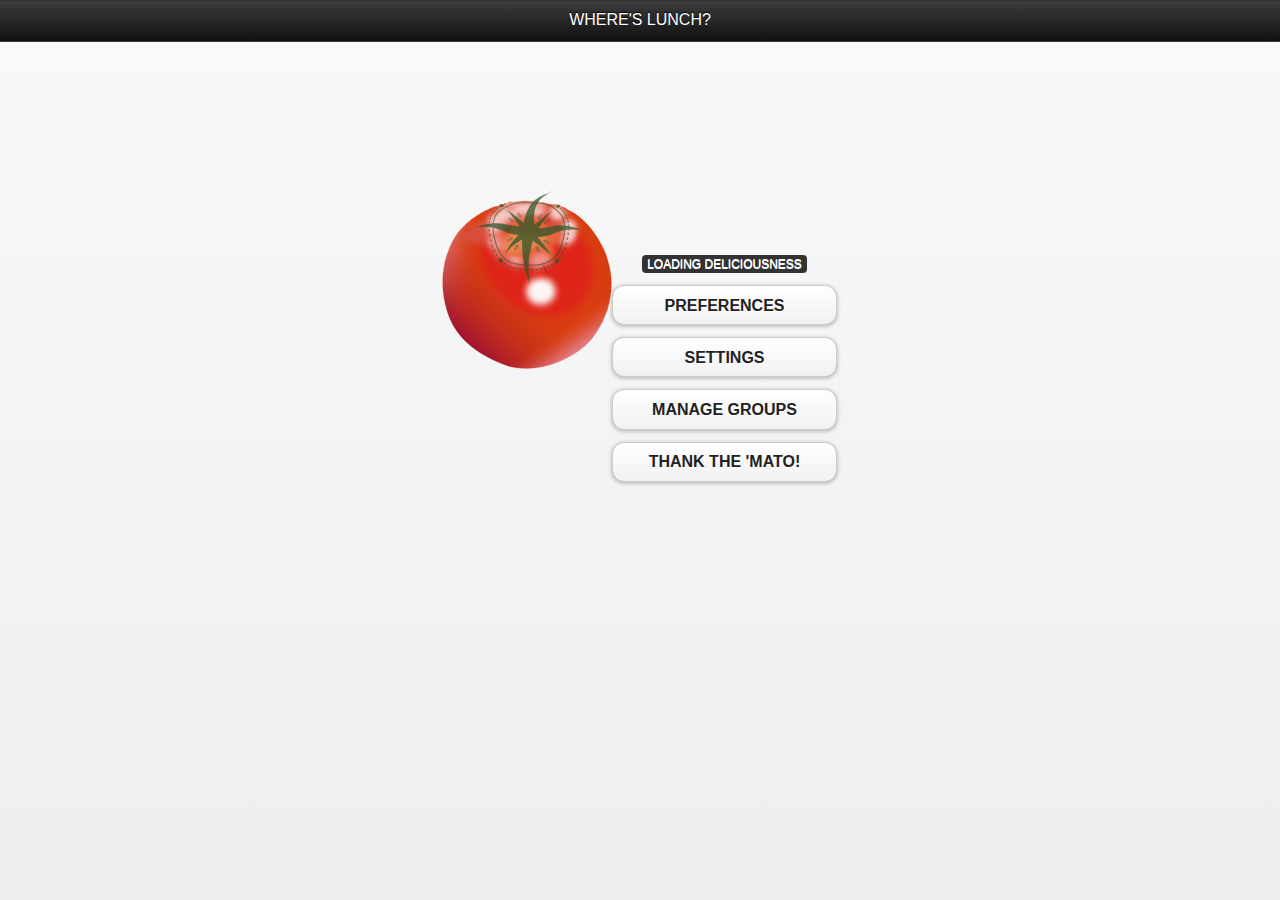
<file: assets/www/index.html>
<!DOCTYPE html>
<!--
    Licensed to the Apache Software Foundation (ASF) under one
    or more contributor license agreements.  See the NOTICE file
    distributed with this work for additional information
    regarding copyright ownership.  The ASF licenses this file
    to you under the Apache License, Version 2.0 (the
    "License"); you may not use this file except in compliance
    with the License.  You may obtain a copy of the License at

    http://www.apache.org/licenses/LICENSE-2.0

    Unless required by applicable law or agreed to in writing,
    software distributed under the License is distributed on an
    "AS IS" BASIS, WITHOUT WARRANTIES OR CONDITIONS OF ANY
     KIND, either express or implied.  See the License for the
    specific language governing permissions and limitations
    under the License.
-->
<html>
    <head>
        <meta http-equiv="Content-Type" content="text/html; charset=UTF-8" />
        <meta name="format-detection" content="telephone=no" />
        <meta name="viewport" content="user-scalable=no, initial-scale=1, maximum-scale=1, minimum-scale=1, width=device-width, height=device-height, target-densitydpi=device-dpi" />
        <link rel="stylesheet" type="text/css" href="css/jquery.mobile-1.2.0.min.css" />
        <link rel="stylesheet" type="text/css" href="css/index.css" />
        <title>Where's Lunch?</title>
    </head>
    <body>
        <div data-role="page" id="one">

            <div data-role="header">
                <h1>Where's Lunch?</h1>
            </div><!-- /header -->

            <div data-role="content">
                <div class="app">
                    <div id="deviceready" class="blink">
                        <p class="event listening">Loading Deliciousness</p>
                        <p class="event received">Click the All-Knowing Tomato</p>
                    </div>
                    <div>
                        <p><a href="#preferences_page" data-role="button">Preferences</a></p>
                        <p><a href="#settings_page" data-role="button">Settings</a></p>
                        <p><a href="#groups" data-role="button">Manage Groups</a></p>
                        <p><a href="#thanks"data-role="button" data-rel="dialog" data-transition="pop">Thank the 'mato!</a></p>
                    </div>
                </div>
            </div><!-- /content -->
        </div><!-- /page one -->

        <!-- Start of second page: #preferences-->
        <div data-role="page" id="preferences_page" data-theme="a">

            <div data-role="header">
                <h1>Preferences</h1>
            </div><!-- /header -->

            <div data-role="content" data-theme="a">  
                <form id="preferences_form">

                    <div data-role="fieldcontain">
                        <label for="slider_explore">Chance of Exploring a New Restaurant:</label>
                        <input type="range" name="slider_explore" id="slider_explore" value="0" min="0" max="100"  />
                    </div>

                    <div data-role="fieldcontain">
                        <label for="slider_yelp_rank_min">Minimum Yelp stars:</label>
                        <input type="range" name="slider_yelp_rank_min" id="slider_yelp_rank_min" value="0" min="0" max="5"  />
                    </div>

                    <div data-role="fieldcontain">
                        <label for="slider_personal_rank_min">Minimum Personal Rating:</label>
                        <input type="range" name="slider_personal_rank_min" id="slider_personal_rank_min" value="0" min="0" max="5"  />
                    </div>

                    <div data-role="fieldcontain">
                        <label for="slider_distance">Maximum Distance (miles):</label>
                        <input type="range" name="slider_distance" id="slider_distance" value="0" min="0" max="100"  />
                    </div>

                    <div data-role="fieldcontain">
                        <label for="slider_min_wait_repeat">Minimum days between repeats:</label>
                        <input type="range" name="slider_min_wait_repeat" id="slider_min_wait_repeat" value="0" min="0" max="365"  />
                    </div>

                    <div data-role="fieldcontain">
                        <label for="slider_max_cost">Max dollar signs</label>
                        <input type="range" name="slider_max_cost" id="slider_max_cost" value="0" min="0" max="4"  />
                    </div>

                </form>
                <p><a href="#one" id="save_preferences" data-direction="reverse" data-role="button" data-theme="b">Back to Our Benevolent Tomato!</a></p>  
            </div><!-- /content -->
        </div><!-- /page two -->



        <!-- Start of second page: #settings -->
        <div data-role="page" id="settings_page" data-theme="a">

            <div data-role="header">
                <h1>Settings</h1>
            </div><!-- /header -->
            <div data-role="content" data-theme="a">
                <form id="settings_form">
                    <div data-role="fieldcontain">
                        <fieldset data-role="linktoaccts">
                            <legend>Link to Accounts</legend>
                            <input type="checkbox" name="checkbox_yelp" id="checkbox_yelp" class="custom" />
                            <label for="checkbox_yelp">Yelp</label>

                            <input type="checkbox" name="checkbox_facebook" id="checkbox_facebook" class="custom" />
                            <label for="checkbox_facebook">Facebook</label>

                            <input type="checkbox" name="checkbox_foursquare" id="checkbox_foursquare" class="custom" />
                            <label for="checkbox_foursquare">Foursquare</label>

                            <input type="checkbox" name="checkbox_phone" id="checkbox_phone" class="custom" />
                            <label for="checkbox_phone">Phone Contacts</label>
                        </fieldset>
                    </div>

                    <div data-role="fieldcontain">
                        <fieldset data-role="frienddetection">
                            <legend>Enable Friend Detection via</legend>
                            <input type="checkbox" name="checkbox_geolocation" id="checkbox_geolocation" class="custom" />
                            <label for="checkbox_geolocation">Geolocation</label>

                            <input type="checkbox" name="checkbox_bump" id="checkbox_bump" class="custom" />
                            <label for="checkbox_bump">Bump</label>

                            <input type="checkbox" name="checkbox_nfc" id="checkbox_nfc" class="custom" />
                            <label for="checkbox_nfc">NFC</label>

                        </fieldset>
                    </div>
                </form>

                <p><a href="#one" id="save_settings" data-direction="reverse" data-role="button" data-theme="b">Back to Our Benevolent Tomato!</a></p>
            </div><!-- /content -->
        </div><!-- /page settings-->

        <!-- Start of second page: #groups -->
        <div data-role="page" id="groups" data-theme="a">
            <div data-role="header">
                <h1>Groups</h1>
            </div><!-- /header -->

            <div data-role="content" data-theme="a">
                <p><a href="#one" data-direction="reverse" data-role="button" data-theme="b">Back to Our Benevolent Tomato!</a></p>  
            </div><!-- /content -->
        </div><!-- /page two -->

        <!-- Start of second page: #thanks -->
        <div data-role="page" id="thanks" data-theme="a">

            <div data-role="header">
                <h1>Like this app?</h1>
            </div><!-- /header -->

            <div data-role="content" data-theme="a">  
                <p>This app was started at Cereal Hack 2012 to solve some lunch decision woes.  If you'd like to thank us for our work, please donate money to charity so that fewer people will have to be hungry.  Here's a few you can check out.  Thanks!</p>
                <a href="http://fh.org/" data-role="button">Food for the Hungry</a>
                <a href="http://www.oxfam.org/" data-role="button">Oxfam</a>
                <a href="http://www.bread.org/institute/" data-role="button">Bread for the World</a>

                <p><a href="#one" data-direction="reverse" data-role="button" data-theme="b">Back to Our Tomato!</a></p>  

          </div><!-- /content -->
        </div><!-- /page two -->

        <!-- Start of third page: #popup -->
        <div data-role="page" id="popup">

          <div data-role="header" data-theme="e">
              <h1>Dialog</h1>
          </div><!-- /header -->

          <div data-role="content" data-theme="d">  
              <h2>Popup</h2>
              <p>I have an id of "popup" on my page container and only look like a dialog because the link to me had a <code>data-rel="dialog"</code> attribute which gives me this inset look and a <code>data-transition="pop"</code> attribute to change the transition to pop. Without this, I'd be styled as a normal page.</p>    
              <p><a href="#one" data-rel="back" data-role="button" data-inline="true" data-icon="back">To Tomato!</a></p>  
          </div><!-- /content -->
        </div><!-- /page popup -->

        <script type="text/javascript" src="cordova-2.2.0.js"></script>
        <script type="text/javascript" src="js/jquery-1.8.0.min.js"></script>
        <script type="text/javascript" src="js/jquery.mobile-1.2.0.js"></script>
        <script type="text/javascript" src="js/oauth.js"></script>
        <script type="text/javascript" src="js/sha1.js"></script>
        <script type="text/javascript" src="js/randomdraw.js"></script>
        <script type="text/javascript" src="js/scoring.js"></script>
        <script type="text/javascript" src="js/index.js"></script>
        <script type="text/javascript">

            app.initialize();
            //scoring.initialize();
        </script>
    </body>
</html>
</file>
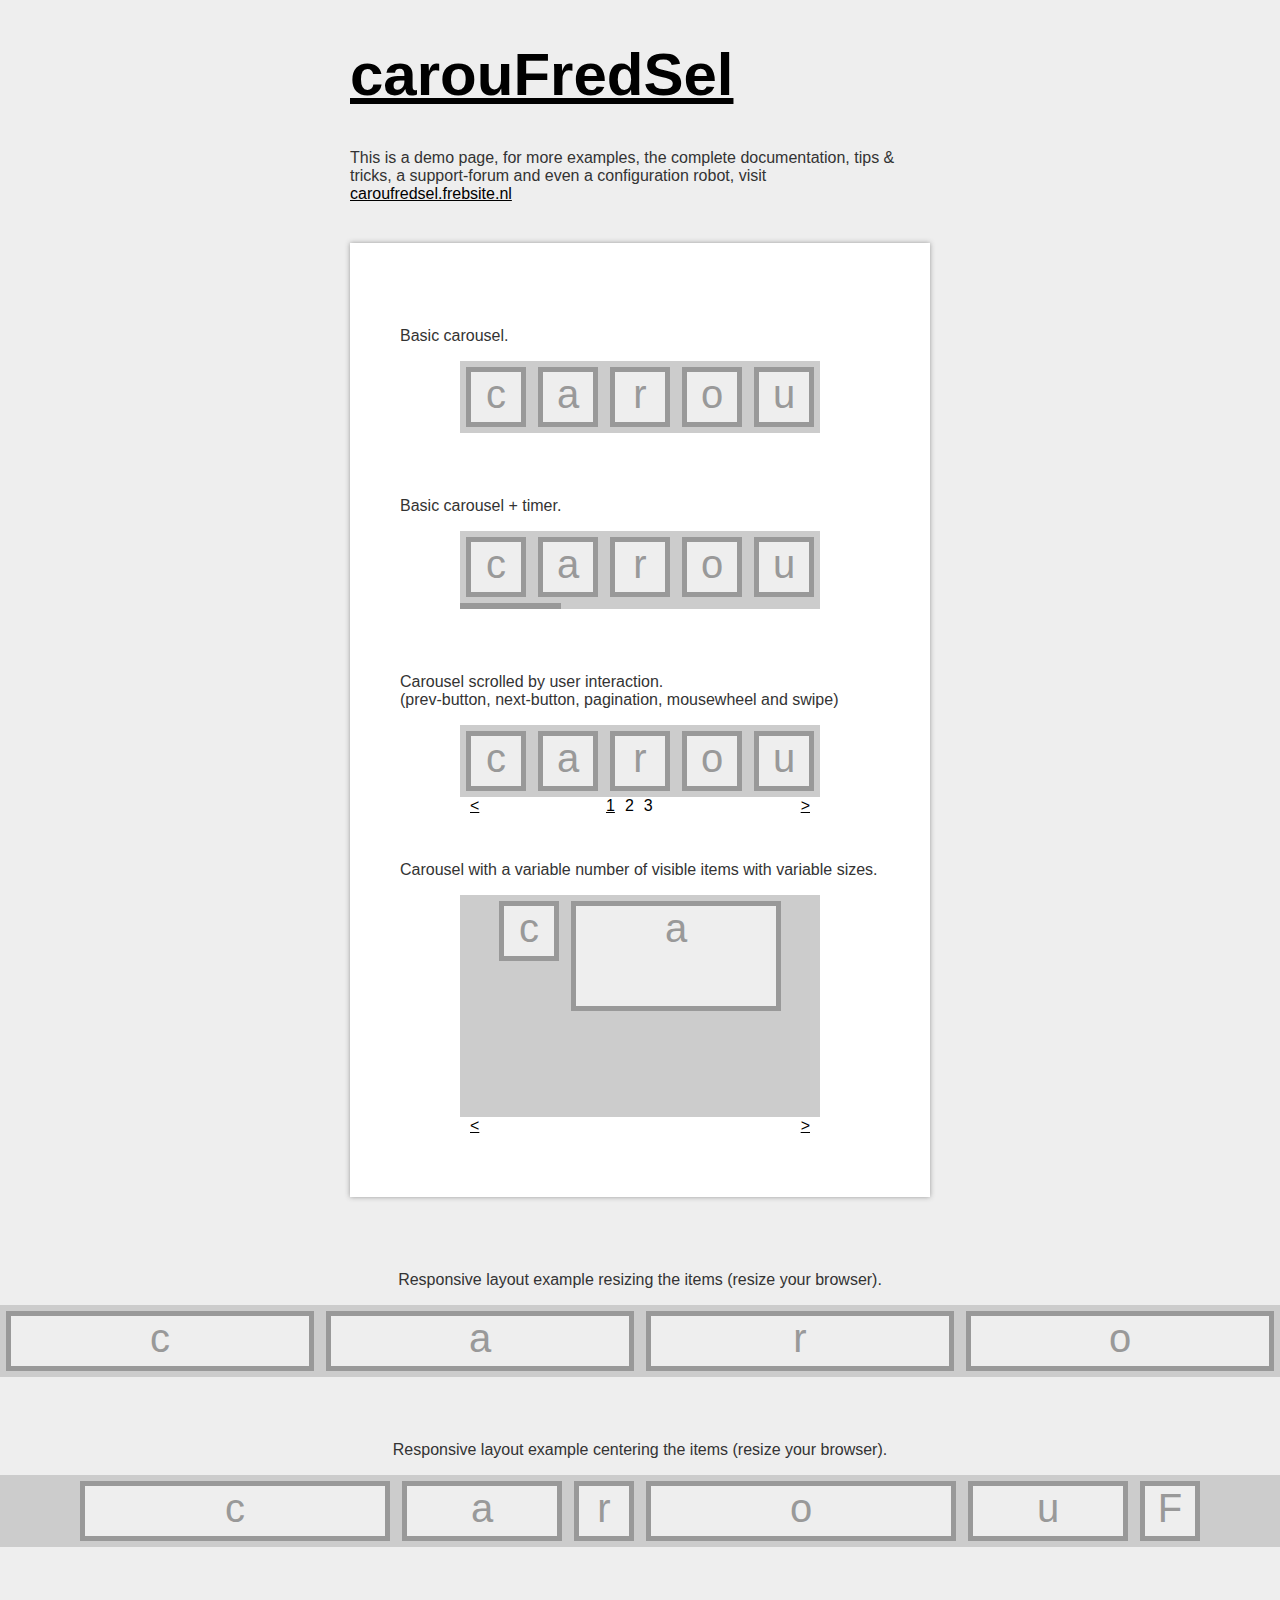
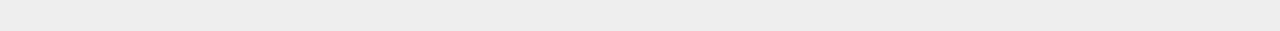
<file: assets/www/js/carouFredSel-6.1.0/index.html>
<!DOCTYPE html PUBLIC "-//W3C//DTD XHTML 1.0 Transitional//EN" "http://www.w3.org/TR/xhtml1/DTD/xhtml1-transitional.dtd">
<html xmlns="http://www.w3.org/1999/xhtml">
	<head>
		<meta http-equiv="content-type" content="text/html;charset=iso-8859-1" />
		<meta name="author" content="caroufredsel.frebsite.nl" />

		<title>carouFredSel: a circular, responsive jQuery carousel</title>

		<!-- include jQuery + carouFredSel plugin -->
		<script type="text/javascript" language="javascript" src="jquery-1.8.2.min.js"></script>
		<script type="text/javascript" language="javascript" src="jquery.carouFredSel-6.1.0-packed.js"></script>

		<!-- optionally include helper plugins -->
		<script type="text/javascript" language="javascript" src="helper-plugins/jquery.mousewheel.min.js"></script>
		<script type="text/javascript" language="javascript" src="helper-plugins/jquery.touchSwipe.min.js"></script>
		<script type="text/javascript" language="javascript" src="helper-plugins/jquery.ba-throttle-debounce.min.js"></script>

		<!-- fire plugin onDocumentReady -->
		<script type="text/javascript" language="javascript">
			$(function() {

				//	Basic carousel, no options
				$('#foo0').carouFredSel();

				//	Basic carousel + timer
				$('#foo1').carouFredSel({
					auto: {
						pauseOnHover: 'resume',
						progress: '#timer1'
					}
				});

				//	Scrolled by user interaction
				$('#foo2').carouFredSel({
					auto: false,
					prev: '#prev2',
					next: '#next2',
					pagination: "#pager2",
					mousewheel: true,
					swipe: {
						onMouse: true,
						onTouch: true
					}
				});

				//	Variable number of visible items with variable sizes
				$('#foo3').carouFredSel({
					width: 360,
					height: 'auto',
					prev: '#prev3',
					next: '#next3',
					auto: false
				});

				//	Responsive layout, resizing the items
				$('#foo4').carouFredSel({
					responsive: true,
					width: '100%',
					scroll: 2,
					items: {
						width: 400,
					//	height: '30%',	//	optionally resize item-height
						visible: {
							min: 2,
							max: 6
						}
					}
				});

				//	Fuild layout, centering the items
				$('#foo5').carouFredSel({
					width: '100%',
					scroll: 2
				});

			});
		</script>

		<style type="text/css" media="all">
			html, body {
				padding: 0;
				margin: 0;
				/* height: 100%; */
			}
			body, div, p {
				font-family: Arial, Helvetica, Verdana;
				color: #333;
			}
			body {
				background-color: #eee;
			}
			h1 {
				font-size: 60px;
			}
			a, a:link, a:active, a:visited {
				color: black;
				text-decoration: underline;
			}
			a:hover {
				color: #9E1F63;
			}
			#intro {
				width: 580px;
				margin: 0 auto;
			}
			.wrapper {
				background-color: white;
				width: 480px;
				margin: 40px auto;
				padding: 50px;
				box-shadow: 0 0 5px #999;
			}
			.list_carousel {
				background-color: #ccc;
				margin: 0 0 30px 60px;
				width: 360px;
			}
			.list_carousel ul {
				margin: 0;
				padding: 0;
				list-style: none;
				display: block;
			}
			.list_carousel li {
				font-size: 40px;
				color: #999;
				text-align: center;
				background-color: #eee;
				border: 5px solid #999;
				width: 50px;
				height: 50px;
				padding: 0;
				margin: 6px;
				display: block;
				float: left;
			}
			.list_carousel.responsive {
				width: auto;
				margin-left: 0;
			}
			.clearfix {
				float: none;
				clear: both;
			}
			.prev {
				float: left;
				margin-left: 10px;
			}
			.next {
				float: right;
				margin-right: 10px;
			}
			.pager {
				float: left;
				width: 300px;
				text-align: center;
			}
			.pager a {
				margin: 0 5px;
				text-decoration: none;
			}
			.pager a.selected {
				text-decoration: underline;
			}
			.timer {
				background-color: #999;
				height: 6px;
				width: 0px;
			}
		</style>
	</head>
	<body>

		<div id="intro">
			<h1><a href="http://caroufredsel.frebsite.nl">carouFredSel</a></h1>
			<p>This is a demo page, for more examples, the complete documentation, tips &amp; tricks, a support-forum and even a configuration robot, visit <a href="http://caroufredsel.frebsite.nl">caroufredsel.frebsite.nl</a></p>
		</div>

		<div class="wrapper">
			<br />


			<p>Basic carousel.</p>
			<div class="list_carousel">
				<ul id="foo0">
					<li>c</li>
					<li>a</li>
					<li>r</li>
					<li>o</li>
					<li>u</li>
					<li>F</li>
					<li>r</li>
					<li>e</li>
					<li>d</li>
					<li>S</li>
					<li>e</li>
					<li>l</li>
					<li> </li>
				</ul>
				<div class="clearfix"></div>
			</div>
			<br />


			<p>Basic carousel + timer.</p>
			<div class="list_carousel">
				<ul id="foo1">
					<li>c</li>
					<li>a</li>
					<li>r</li>
					<li>o</li>
					<li>u</li>
					<li>F</li>
					<li>r</li>
					<li>e</li>
					<li>d</li>
					<li>S</li>
					<li>e</li>
					<li>l</li>
					<li> </li>
				</ul>
				<div class="clearfix"></div>
				<div id="timer1" class="timer"></div>
			</div>
			<br />


			<p>Carousel scrolled by user interaction.<br />
				(prev-button, next-button, pagination, mousewheel and swipe)</p>
			<div class="list_carousel">
				<ul id="foo2">
					<li>c</li>
					<li>a</li>
					<li>r</li>
					<li>o</li>
					<li>u</li>
					<li>F</li>
					<li>r</li>
					<li>e</li>
					<li>d</li>
					<li>S</li>
					<li>e</li>
					<li>l</li>
					<li> </li>
				</ul>
				<div class="clearfix"></div>
				<a id="prev2" class="prev" href="#">&lt;</a>
				<a id="next2" class="next" href="#">&gt;</a>
				<div id="pager2" class="pager"></div>
			</div>
			<br />


			<p>Carousel with a variable number of visible items with variable sizes.</p>
			<div class="list_carousel">
				<ul id="foo3">
					<li style="width: 50px; height: 50px;">c</li>
					<li style="width: 200px; height: 100px;">a</li>
					<li style="width: 50px; height: 150px;">r</li>
					<li style="width: 50px; height: 200px;">o</li>
					<li style="width: 50px; height: 150px;">u</li>
					<li style="width: 100px; height: 100px;">F</li>
					<li style="width: 250px; height: 50px;">r</li>
					<li style="width: 150px; height: 100px;">e</li>
					<li style="width: 150px; height: 150px;">d</li>
					<li style="width: 50px; height: 200px;">S</li>
					<li style="width: 100px; height: 150px;">e</li>
					<li style="width: 150px; height: 100px;">l</li>
					<li style="width: 200px; height: 50px;"> </li>
				</ul>
				<div class="clearfix"></div>
				<a id="prev3" class="prev" href="#">&lt;</a>
				<a id="next3" class="next" href="#">&gt;</a>
			</div>
		</div>
		<br />


		<p style="text-align: center;">Responsive layout example resizing the items (resize your browser).</p>
		<div class="list_carousel responsive">
			<ul id="foo4">
				<li>c</li>
				<li>a</li>
				<li>r</li>
				<li>o</li>
				<li>u</li>
				<li>F</li>
				<li>r</li>
				<li>e</li>
				<li>d</li>
				<li>S</li>
				<li>e</li>
				<li>l</li>
				<li> </li>
			</ul>
			<div class="clearfix"></div>
		</div>
		<br />


		<p style="text-align: center;">Responsive layout example centering the items (resize your browser).</p>
		<div class="list_carousel responsive" >
			<ul id="foo5">
				<li style="width: 300px;">c</li>
				<li style="width: 150px;">a</li>
				<li>r</li>
				<li style="width: 300px;">o</li>
				<li style="width: 150px;">u</li>
				<li>F</li>
				<li style="width: 300px;">r</li>
				<li style="width: 150px;">e</li>
				<li>d</li>
				<li style="width: 400px;">S</li>
				<li style="width: 150px;">e</li>
				<li>l</li>
				<li> </li>
			</ul>
			<div class="clearfix"></div>
		</div>
		<br />
		<br />
		<br />
	</body>
</html>
</file>
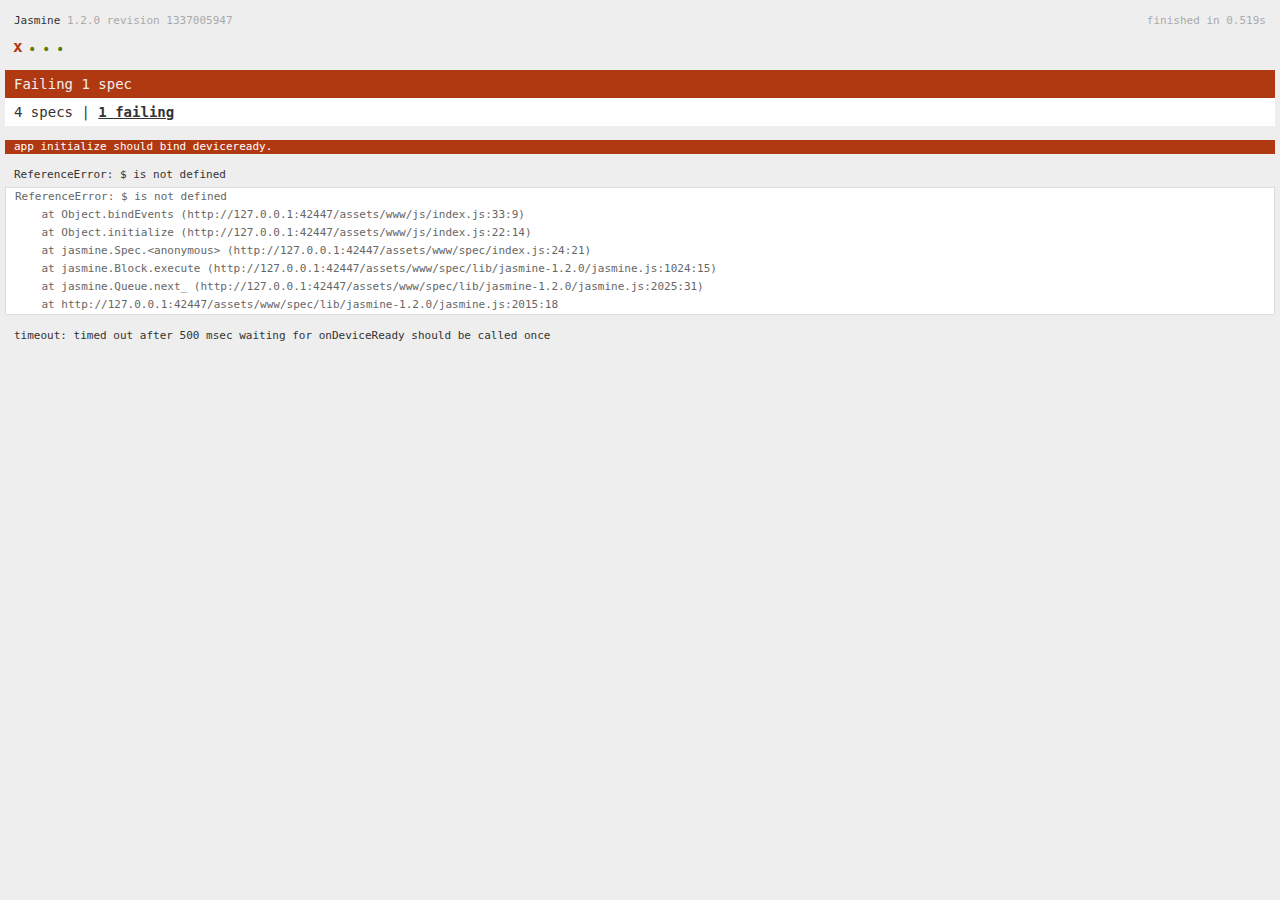
<file: assets/www/spec.html>
<!DOCTYPE html>
<!--
    Licensed to the Apache Software Foundation (ASF) under one
    or more contributor license agreements.  See the NOTICE file
    distributed with this work for additional information
    regarding copyright ownership.  The ASF licenses this file
    to you under the Apache License, Version 2.0 (the
    "License"); you may not use this file except in compliance
    with the License.  You may obtain a copy of the License at

    http://www.apache.org/licenses/LICENSE-2.0

    Unless required by applicable law or agreed to in writing,
    software distributed under the License is distributed on an
    "AS IS" BASIS, WITHOUT WARRANTIES OR CONDITIONS OF ANY
     KIND, either express or implied.  See the License for the
    specific language governing permissions and limitations
    under the License.
-->
<html>
    <head>
        <title>Jasmine Spec Runner</title>

        <!-- jasmine source -->
        <link rel="shortcut icon" type="image/png" href="spec/lib/jasmine-1.2.0/jasmine_favicon.png">
        <link rel="stylesheet" type="text/css" href="spec/lib/jasmine-1.2.0/jasmine.css">
        <script type="text/javascript" src="spec/lib/jasmine-1.2.0/jasmine.js"></script>
        <script type="text/javascript" src="spec/lib/jasmine-1.2.0/jasmine-html.js"></script>

        <!-- include source files here... -->
        <script type="text/javascript" src="js/index.js"></script>

        <!-- include spec files here... -->
        <script type="text/javascript" src="spec/helper.js"></script>
        <script type="text/javascript" src="spec/index.js"></script>

        <script type="text/javascript">
            (function() {
                var jasmineEnv = jasmine.getEnv();
                jasmineEnv.updateInterval = 1000;

                var htmlReporter = new jasmine.HtmlReporter();

                jasmineEnv.addReporter(htmlReporter);

                jasmineEnv.specFilter = function(spec) {
                    return htmlReporter.specFilter(spec);
                };

                var currentWindowOnload = window.onload;

                window.onload = function() {
                    if (currentWindowOnload) {
                        currentWindowOnload();
                    }
                    execJasmine();
                };

                function execJasmine() {
                    jasmineEnv.execute();
                }
            })();
        </script>
    </head>
    <body>
        <div id="stage" style="display:none;"></div>
    </body>
</html>
</file>
<file: assets/www/spec/lib/jasmine-1.2.0/jasmine.css>
body { background-color: #eeeeee; padding: 0; margin: 5px; overflow-y: scroll; }

#HTMLReporter { font-size: 11px; font-family: Monaco, "Lucida Console", monospace; line-height: 14px; color: #333333; }
#HTMLReporter a { text-decoration: none; }
#HTMLReporter a:hover { text-decoration: underline; }
#HTMLReporter p, #HTMLReporter h1, #HTMLReporter h2, #HTMLReporter h3, #HTMLReporter h4, #HTMLReporter h5, #HTMLReporter h6 { margin: 0; line-height: 14px; }
#HTMLReporter .banner, #HTMLReporter .symbolSummary, #HTMLReporter .summary, #HTMLReporter .resultMessage, #HTMLReporter .specDetail .description, #HTMLReporter .alert .bar, #HTMLReporter .stackTrace { padding-left: 9px; padding-right: 9px; }
#HTMLReporter #jasmine_content { position: fixed; right: 100%; }
#HTMLReporter .version { color: #aaaaaa; }
#HTMLReporter .banner { margin-top: 14px; }
#HTMLReporter .duration { color: #aaaaaa; float: right; }
#HTMLReporter .symbolSummary { overflow: hidden; *zoom: 1; margin: 14px 0; }
#HTMLReporter .symbolSummary li { display: block; float: left; height: 7px; width: 14px; margin-bottom: 7px; font-size: 16px; }
#HTMLReporter .symbolSummary li.passed { font-size: 14px; }
#HTMLReporter .symbolSummary li.passed:before { color: #5e7d00; content: "\02022"; }
#HTMLReporter .symbolSummary li.failed { line-height: 9px; }
#HTMLReporter .symbolSummary li.failed:before { color: #b03911; content: "x"; font-weight: bold; margin-left: -1px; }
#HTMLReporter .symbolSummary li.skipped { font-size: 14px; }
#HTMLReporter .symbolSummary li.skipped:before { color: #bababa; content: "\02022"; }
#HTMLReporter .symbolSummary li.pending { line-height: 11px; }
#HTMLReporter .symbolSummary li.pending:before { color: #aaaaaa; content: "-"; }
#HTMLReporter .bar { line-height: 28px; font-size: 14px; display: block; color: #eee; }
#HTMLReporter .runningAlert { background-color: #666666; }
#HTMLReporter .skippedAlert { background-color: #aaaaaa; }
#HTMLReporter .skippedAlert:first-child { background-color: #333333; }
#HTMLReporter .skippedAlert:hover { text-decoration: none; color: white; text-decoration: underline; }
#HTMLReporter .passingAlert { background-color: #a6b779; }
#HTMLReporter .passingAlert:first-child { background-color: #5e7d00; }
#HTMLReporter .failingAlert { background-color: #cf867e; }
#HTMLReporter .failingAlert:first-child { background-color: #b03911; }
#HTMLReporter .results { margin-top: 14px; }
#HTMLReporter #details { display: none; }
#HTMLReporter .resultsMenu, #HTMLReporter .resultsMenu a { background-color: #fff; color: #333333; }
#HTMLReporter.showDetails .summaryMenuItem { font-weight: normal; text-decoration: inherit; }
#HTMLReporter.showDetails .summaryMenuItem:hover { text-decoration: underline; }
#HTMLReporter.showDetails .detailsMenuItem { font-weight: bold; text-decoration: underline; }
#HTMLReporter.showDetails .summary { display: none; }
#HTMLReporter.showDetails #details { display: block; }
#HTMLReporter .summaryMenuItem { font-weight: bold; text-decoration: underline; }
#HTMLReporter .summary { margin-top: 14px; }
#HTMLReporter .summary .suite .suite, #HTMLReporter .summary .specSummary { margin-left: 14px; }
#HTMLReporter .summary .specSummary.passed a { color: #5e7d00; }
#HTMLReporter .summary .specSummary.failed a { color: #b03911; }
#HTMLReporter .description + .suite { margin-top: 0; }
#HTMLReporter .suite { margin-top: 14px; }
#HTMLReporter .suite a { color: #333333; }
#HTMLReporter #details .specDetail { margin-bottom: 28px; }
#HTMLReporter #details .specDetail .description { display: block; color: white; background-color: #b03911; }
#HTMLReporter .resultMessage { padding-top: 14px; color: #333333; }
#HTMLReporter .resultMessage span.result { display: block; }
#HTMLReporter .stackTrace { margin: 5px 0 0 0; max-height: 224px; overflow: auto; line-height: 18px; color: #666666; border: 1px solid #ddd; background: white; white-space: pre; }

#TrivialReporter { padding: 8px 13px; position: absolute; top: 0; bottom: 0; left: 0; right: 0; overflow-y: scroll; background-color: white; font-family: "Helvetica Neue Light", "Lucida Grande", "Calibri", "Arial", sans-serif; /*.resultMessage {*/ /*white-space: pre;*/ /*}*/ }
#TrivialReporter a:visited, #TrivialReporter a { color: #303; }
#TrivialReporter a:hover, #TrivialReporter a:active { color: blue; }
#TrivialReporter .run_spec { float: right; padding-right: 5px; font-size: .8em; text-decoration: none; }
#TrivialReporter .banner { color: #303; background-color: #fef; padding: 5px; }
#TrivialReporter .logo { float: left; font-size: 1.1em; padding-left: 5px; }
#TrivialReporter .logo .version { font-size: .6em; padding-left: 1em; }
#TrivialReporter .runner.running { background-color: yellow; }
#TrivialReporter .options { text-align: right; font-size: .8em; }
#TrivialReporter .suite { border: 1px outset gray; margin: 5px 0; padding-left: 1em; }
#TrivialReporter .suite .suite { margin: 5px; }
#TrivialReporter .suite.passed { background-color: #dfd; }
#TrivialReporter .suite.failed { background-color: #fdd; }
#TrivialReporter .spec { margin: 5px; padding-left: 1em; clear: both; }
#TrivialReporter .spec.failed, #TrivialReporter .spec.passed, #TrivialReporter .spec.skipped { padding-bottom: 5px; border: 1px solid gray; }
#TrivialReporter .spec.failed { background-color: #fbb; border-color: red; }
#TrivialReporter .spec.passed { background-color: #bfb; border-color: green; }
#TrivialReporter .spec.skipped { background-color: #bbb; }
#TrivialReporter .messages { border-left: 1px dashed gray; padding-left: 1em; padding-right: 1em; }
#TrivialReporter .passed { background-color: #cfc; display: none; }
#TrivialReporter .failed { background-color: #fbb; }
#TrivialReporter .skipped { color: #777; background-color: #eee; display: none; }
#TrivialReporter .resultMessage span.result { display: block; line-height: 2em; color: black; }
#TrivialReporter .resultMessage .mismatch { color: black; }
#TrivialReporter .stackTrace { white-space: pre; font-size: .8em; margin-left: 10px; max-height: 5em; overflow: auto; border: 1px inset red; padding: 1em; background: #eef; }
#TrivialReporter .finished-at { padding-left: 1em; font-size: .6em; }
#TrivialReporter.show-passed .passed, #TrivialReporter.show-skipped .skipped { display: block; }
#TrivialReporter #jasmine_content { position: fixed; right: 100%; }
#TrivialReporter .runner { border: 1px solid gray; display: block; margin: 5px 0; padding: 2px 0 2px 10px; }
</file>
<file: assets/www/css/index.css>
/*
 * Licensed to the Apache Software Foundation (ASF) under one
 * or more contributor license agreements.  See the NOTICE file
 * distributed with this work for additional information
 * regarding copyright ownership.  The ASF licenses this file
 * to you under the Apache License, Version 2.0 (the
 * "License"); you may not use this file except in compliance
 * with the License.  You may obtain a copy of the License at
 *
 * http://www.apache.org/licenses/LICENSE-2.0
 *
 * Unless required by applicable law or agreed to in writing,
 * software distributed under the License is distributed on an
 * "AS IS" BASIS, WITHOUT WARRANTIES OR CONDITIONS OF ANY
 * KIND, either express or implied.  See the License for the
 * specific language governing permissions and limitations
 * under the License.
 */
* {
    -webkit-tap-highlight-color: rgba(0,0,0,0); /* make transparent link selection, adjust last value opacity 0 to 1.0 */
}

body {
    -webkit-touch-callout: none;                /* prevent callout to copy image, etc when tap to hold */
    -webkit-text-size-adjust: none;             /* prevent webkit from resizing text to fit */
    -webkit-user-select: none;                  /* prevent copy paste, to allow, change 'none' to 'text' */
    background-color:#E4E4E4;
    background-image:linear-gradient(top, #A7A7A7 0%, #E4E4E4 51%);
    background-image:-webkit-linear-gradient(top, #A7A7A7 0%, #E4E4E4 51%);
    background-image:-ms-linear-gradient(top, #A7A7A7 0%, #E4E4E4 51%);
    background-image:-webkit-gradient(
        linear,
        left top,
        left bottom,
        color-stop(0, #A7A7A7),
        color-stop(0.51, #E4E4E4)
    );
    background-attachment:fixed;
    font-family:'HelveticaNeue-Light', 'HelveticaNeue', Helvetica, Arial, sans-serif;
    font-size:12px;
    height:100%;
    margin:0px;
    padding:0px;
    text-transform:uppercase;
    width:100%;
}

/* Portrait layout (default) */
.app {
    background:url(../img/tomato-compass.png) no-repeat center top; /* 170px x 200px */
    position:absolute;             /* position in the center of the screen */
    left:50%;
    top:30%;
    height:50px;                   /* text area height */
    width:225px;                   /* text area width */
    text-align:center;
    padding:180px 0px 0px 0px;     /* image height is 200px (bottom 20px are overlapped with text) */
    margin:-115px 0px 0px -112px;  /* offset vertical: half of image height and text area height */
                                   /* offset horizontal: half of text area width */
}

/* Landscape layout (with min-width) */
@media screen and (min-aspect-ratio: 1/1) and (min-width:400px) {
    .app {
        background-position:left center;
        padding:75px 0px 75px 170px;  /* padding-top + padding-bottom + text area = image height */
        margin:-90px 0px 0px -198px;  /* offset vertical: half of image height */
                                      /* offset horizontal: half of image width and text area width */
    }
}

h1 {
    font-size:24px;
    font-weight:normal;
    margin:0px;
    overflow:visible;
    padding:0px;
    text-align:center;
}

.event {
    border-radius:4px;
    -webkit-border-radius:4px;
    color:#FFFFFF;
    font-size:12px;
    margin:0px 30px;
    padding:2px 0px;
}

.event.listening {
    background-color:#333333;
    display:block;
}

.event.received {
    background-color:#4B946A;
    display:none;
}

@keyframes fade {
    from { opacity: 1.0; }
    50% { opacity: 0.4; }
    to { opacity: 1.0; }
}
 
@-webkit-keyframes fade {
    from { opacity: 1.0; }
    50% { opacity: 0.4; }
    to { opacity: 1.0; }
}
 
.blink {
    animation:fade 3000ms infinite;
    -webkit-animation:fade 3000ms infinite;
}
</file>
